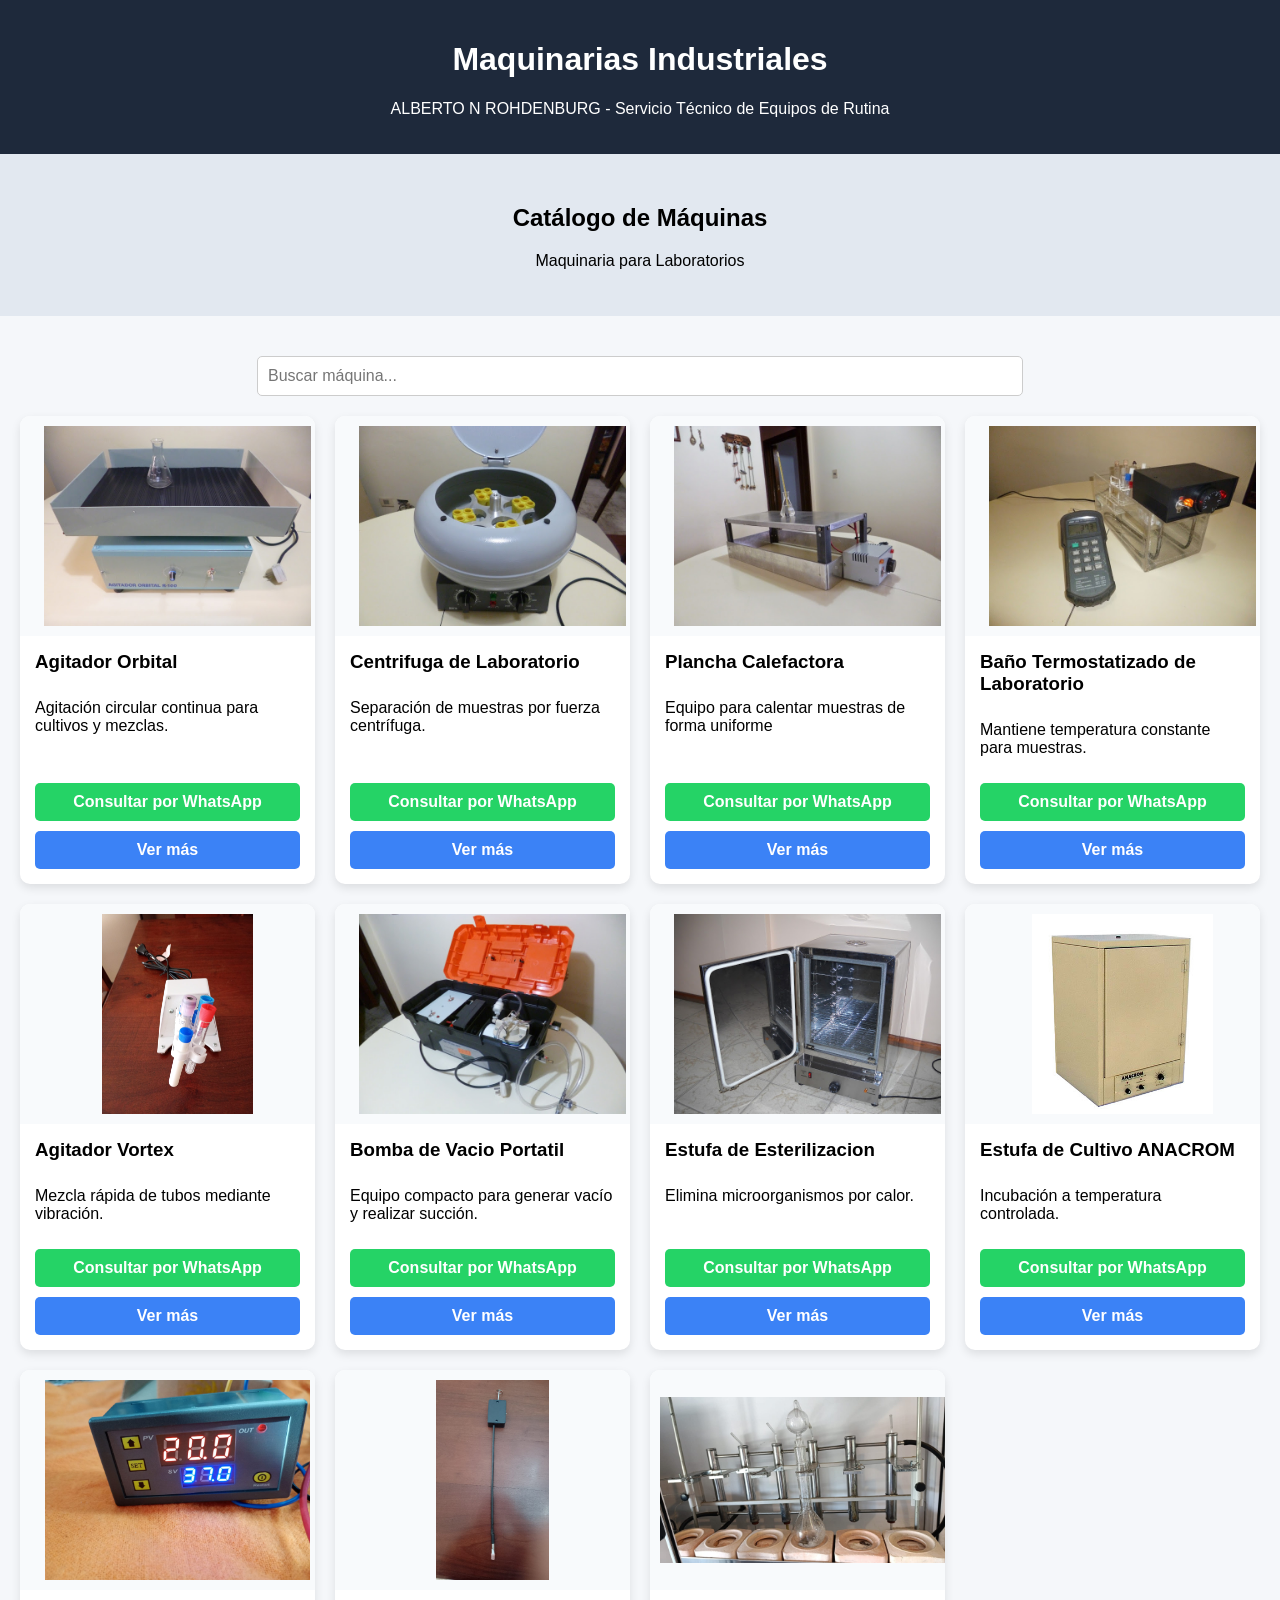
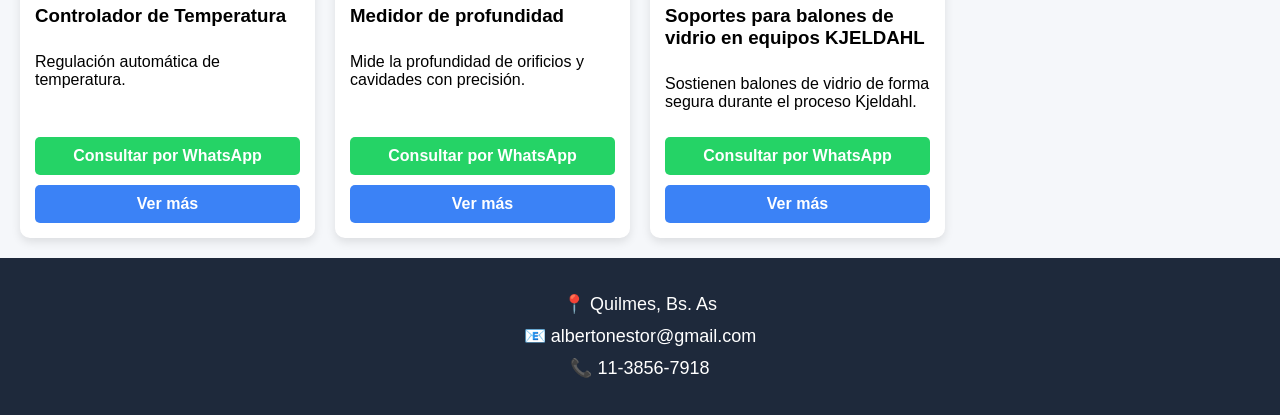
<file: index.html>
<!DOCTYPE html>
<html lang="es">
<head>
    <meta name="viewport" content="width=device-width, initial-scale=1.0">
    <meta charset="UTF-8">
    <title>Maquinarias Industriales</title>
    <link rel="stylesheet" href="styles.css">
</head>
<body>

<header>
    <h1>Maquinarias Industriales</h1>
    <p>ALBERTO N ROHDENBURG - Servicio Técnico de Equipos de Rutina</p>
</header>

<section class="hero">
    <h2>Catálogo de Máquinas</h2>
    <p>
        Maquinaria para Laboratorios 
        
    </p>
</section>

<main class="container">
    <div class="buscador">
    <input type="text" id="busqueda" placeholder="Buscar máquina...">
</div>
    <div id="catalogo" class="catalogo"></div>
</main>


<footer>
    <p>
        📍 Quilmes, Bs. As <br>
        📧 albertonestor@gmail.com <br>
        📞 11-3856-7918
    </p>
</footer>

<script>
const maquinas = [
    { id:1, img:"maquina1.jpg", nombre:"Agitador Orbital", desc:"Agitación circular continua para cultivos y mezclas." },
    { id:2, img:"maquina2.jpg", nombre:"Centrifuga de Laboratorio", desc:"Separación de muestras por fuerza centrífuga." },
    { id:3, img:"maquina3.jpg", nombre:"Plancha Calefactora", desc:"Equipo para calentar muestras de forma uniforme" },
    { id:4, img:"maquina4.jpg", nombre:"Baño Termostatizado de Laboratorio", desc:"Mantiene temperatura constante para muestras." },
    { id:5, img:"maquina5.jpg", nombre:"Agitador Vortex", desc:"Mezcla rápida de tubos mediante vibración." },
    { id:6, img:"maquina6.jpg", nombre:"Bomba de Vacio Portatil", desc:"Equipo compacto para generar vacío y realizar succión." },
    { id:7, img:"maquina7.jpg", nombre:"Estufa de Esterilizacion", desc:"Elimina microorganismos por calor." },
    { id:8, img:"maquina8.jpg", nombre:"Estufa de Cultivo ANACROM", desc:"Incubación a temperatura controlada." },
    { id:9, img:"maquina9.jpg", nombre:"Controlador de Temperatura", desc:"Regulación automática de temperatura." },
    { id:10, img:"maquina10.jpg", nombre:"Medidor de profundidad", desc:"Mide la profundidad de orificios y cavidades con precisión." },
    { id:11, img:"maquina11.jpg", nombre:"Soportes para balones de vidrio en equipos KJELDAHL", desc:"Sostienen balones de vidrio de forma segura durante el proceso Kjeldahl." }
];

const catalogo = document.getElementById("catalogo");
const buscador = document.getElementById("busqueda");

function render(maquinasFiltradas) {
    catalogo.innerHTML = "";

    maquinasFiltradas.forEach((maq, index) => {
        const card = document.createElement("div");
        card.classList.add("card");
        card.style.animationDelay = `${index * 0.1}s`;

        const mensaje = encodeURIComponent(`Hola, quiero consultar por ${maq.nombre}`);

        card.innerHTML = `
    <img src="img/${maq.img}" alt="${maq.nombre}">
    <div class="card-content">
        <h3>${maq.nombre || "Equipo de laboratorio"}</h3>
        <p>${maq.desc}</p>

                <a class="btn-wsp" 
                   href="https://wa.me/5491138567918?text=${mensaje}" 
                   target="_blank">
                   Consultar por WhatsApp
                </a>

                <a class="btn-info" href="maquina.html?id=${maq.id}">
                    Ver más
                </a>
            </div>
        `;

        catalogo.appendChild(card);
    });
}

// render inicial
render(maquinas);

// filtro en vivo
buscador.addEventListener("keyup", () => {
    const texto = buscador.value.toLowerCase();

    const filtradas = maquinas.filter(m =>
        m.nombre.toLowerCase().includes(texto)
    );

    render(filtradas);
});
</script>

</body>
</html>
</file>
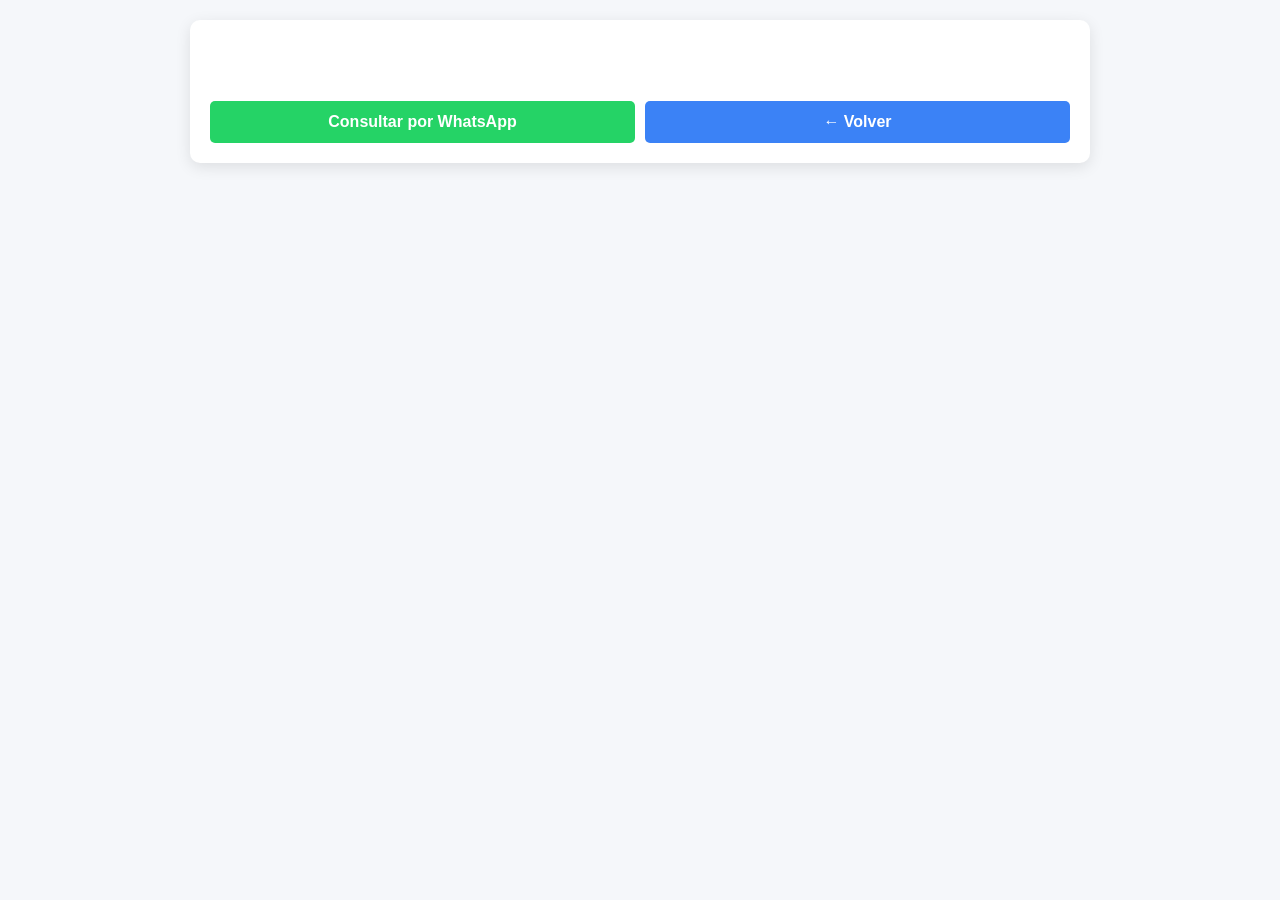
<file: maquina.html>
<!DOCTYPE html>
<html lang="es">
<head>
    <meta charset="UTF-8">
    <meta name="viewport" content="width=device-width, initial-scale=1.0">
    <title>Detalle de Máquina</title>
    <link rel="stylesheet" href="styles.css">

    <style>
        body {
            font-family: Arial, sans-serif;
            background: #f5f7fa;
            margin: 0;
        }

        .container {
            max-width: 900px;
            margin: auto;
            padding: 20px;
        }

        .card-detalle {
            background: white;
            border-radius: 10px;
            box-shadow: 0 4px 15px rgba(0,0,0,0.1);
            overflow: hidden;
            animation: aparecer 0.5s ease;
        }

        .media {
            display: flex;
            gap: 20px;
            align-items: center;
            justify-content: center;
            padding: 20px;
        }

        .media img, .media video {
            width: 50%;
            max-height: 400px;
            object-fit: contain;
            background: #f8fafc;
            border-radius: 10px;
        }

        @media (max-width: 768px) {
            .media {
                flex-direction: column;
            }

            .media img, .media video {
                width: 100%;
            }
        }

        .contenido {
            padding: 20px;
        }

        .botones {
            margin-top: 20px;
            display: flex;
            gap: 10px;
        }

        .btn {
            flex: 1;
            text-align: center;
            padding: 12px;
            border-radius: 5px;
            text-decoration: none;
            font-weight: bold;
        }

        .wsp {
            background: #25d366;
            color: white;
        }

        .volver {
            background: #3b82f6;
            color: white;
        }
    </style>
</head>
<body>

<div class="container">
    <div class="card-detalle">
        <div class="media">
            <img id="imagen">
            <video id="video" autoplay loop muted playsinline style="display:none;">
                <source src="video.mp4" type="video/mp4">
            </video>
        </div>

        <div class="contenido">
            <h1 id="nombre"></h1>
            <p id="descripcion"></p>

            <div class="botones">
                <a id="wsp" class="btn wsp" target="_blank">Consultar por WhatsApp</a>
                <a href="index.html" class="btn volver">← Volver</a>
            </div>
        </div>
    </div>
</div>

<script>
const maquinas = [
    { id:1, nombre:"Agitador Orbital", desc:"Agitación circular continua para cultivos y mezclas.", img:"maquina1.jpg" },
    { id:2, nombre:"Centrifuga de Laboratorio", desc:"Separación de muestras por fuerza centrífuga.", img:"maquina2.jpg" },
    { id:3, nombre:"Plancha Calefactora", desc:"Equipo para calentar muestras de forma uniforme.", img:"maquina3.jpg" },
    { id:4, nombre:"Baño Termostatizado de Laboratorio", desc:"Mantiene temperatura constante para muestras.", img:"maquina4.jpg" },
    { id:5, nombre:"Agitador Vortex", desc:"Mezcla rápida de tubos mediante vibración.", img:"maquina5.jpg" },
    { id:6, nombre:"Bomba de Vacio Portatil", desc:"Equipo compacto para generar vacío y succión.", img:"maquina6.jpg" },
    { id:7, nombre:"Estufa de Esterilizacion", desc:"Elimina microorganismos por calor.", img:"maquina7.jpg" },
    { id:8, nombre:"Estufa de Cultivo ANACROM", desc:"Incubación a temperatura controlada.", img:"maquina8.jpg" },
    { id:9, nombre:"Controlador de Temperatura", desc:"Regulación automática de temperatura.", img:"maquina9.jpg" },
    { id:10, nombre:"Medidor de profundidad", desc:"Mide la profundidad de orificios y cavidades con precisión.", img:"maquina10.jpg" },
    { id:11, nombre:"Soportes para balones de vidrio en equipos KJELDAHL", desc:"Sostienen balones de vidrio de forma segura durante el proceso Kjeldahl.", img:"maquina11.jpg" }
];

const params = new URLSearchParams(window.location.search);
const id = parseInt(params.get("id"));

const maquina = maquinas.find(m => m.id === id);

if (maquina) {
    document.getElementById("nombre").textContent = maquina.nombre;
    document.getElementById("descripcion").textContent = maquina.desc;
    document.getElementById("imagen").src = "img/" + maquina.img;

    const mensaje = encodeURIComponent(`Hola, quiero consultar por ${maquina.nombre}`);
    document.getElementById("wsp").href = `https://wa.me/5491138567918?text=${mensaje}`;

    const video = document.getElementById("video");

    if (maquina.id === 5) {
        video.style.display = "block";
    } else {
        video.style.display = "none";
    }
}
</script>

</body>
</html>
</file>
<file: styles.css>
body {
    font-family: Arial, sans-serif;
    margin: 0;
    background: #f5f7fa;
}

header {
    background: #1e293b;
    color: white;
    text-align: center;
    padding: 20px;
}

.hero {
    text-align: center;
    padding: 30px;
    background: #e2e8f0;
}

.container {
    padding: 20px;
}

.catalogo {
    display: grid;
    grid-template-columns: repeat(auto-fit, minmax(250px, 1fr));
    gap: 20px;
}

.card {
    background: white;
    border-radius: 10px;
    overflow: hidden;
    box-shadow: 0 4px 10px rgba(0,0,0,0.1);
    transition: transform 0.3s, box-shadow 0.3s;
}

.card:hover {
    transform: translateY(-8px);
    box-shadow: 0 8px 20px rgba(0,0,0,0.2);
}

.card img {
    width: 100%;
    height: 200px;
    object-fit: contain;
    background: #f8fafc;
    padding: 10px;
}

.card-content {
    padding: 15px;
    display: flex;
    flex-direction: column;
    flex: 1;
    
}
.card-content p {
    flex-grow: 1;
}

.card h3 {
    margin: 0 0 10px;
}

.btn-wsp, .btn-info {
    margin-top: 8px;
}

.btn-wsp, .btn-info {
    display: block;
    text-align: center;
    margin-top: 10px;
    padding: 10px;
    border-radius: 5px;
    text-decoration: none;
    font-weight: bold;
}

.btn-wsp {
    background: #25d366;
    color: white;
}

.btn-info {
    background: #3b82f6;
    color: white;
}

/* buscador */
.buscador {
    margin: 20px auto;
    text-align: center;
}

.buscador input {
    width: 60%;
    padding: 10px;
    font-size: 16px;
    border-radius: 5px;
    border: 1px solid #ccc;
}

/* animación entrada */
.card {
    opacity: 0;
    transform: translateY(20px);
    animation: aparecer 0.5s forwards;
}

@keyframes aparecer {
    to {
        opacity: 1;
        transform: translateY(0);
    }
}
/* 📱 CELULARES */
@media (max-width: 768px) {

    header h1 {
        font-size: 22px;
    }

    .hero h2 {
        font-size: 20px;
    }

    .buscador input {
        width: 90%;
    }

    .catalogo {
        grid-template-columns: 1fr;
    }

    .card img {
        height: 200px;
    }

    .btn-wsp, .btn-info {
        font-size: 14px;
        padding: 8px;
    }
}

/* 📱 CELULARES CHICOS */
@media (max-width: 480px) {

    header {
        padding: 15px;
    }

    .hero {
        padding: 20px;
    }

    .card-content {
        padding: 10px;
    }

    .card h3 {
        font-size: 16px;
    }

    .card p {
        font-size: 14px;
    }
}
@media (max-width: 600px) {
    footer p {
        font-size: 16px;
    }

    footer strong {
        font-size: 18px;
    }
}
footer {
    background: #1e293b;
    color: white;
    text-align: center;
    padding: 30px 20px;
}

footer p {
    font-size: 18px;
    line-height: 1.8;
    margin: 0;
}

footer strong {
    display: block;
    font-size: 22px;
    margin-bottom: 10px;
}

.card {
    background: white;
    border-radius: 10px;
    overflow: hidden;
    box-shadow: 0 4px 10px rgba(0,0,0,0.1);
    transition: transform 0.3s, box-shadow 0.3s;

    display: flex;
    flex-direction: column;
}
</file>
